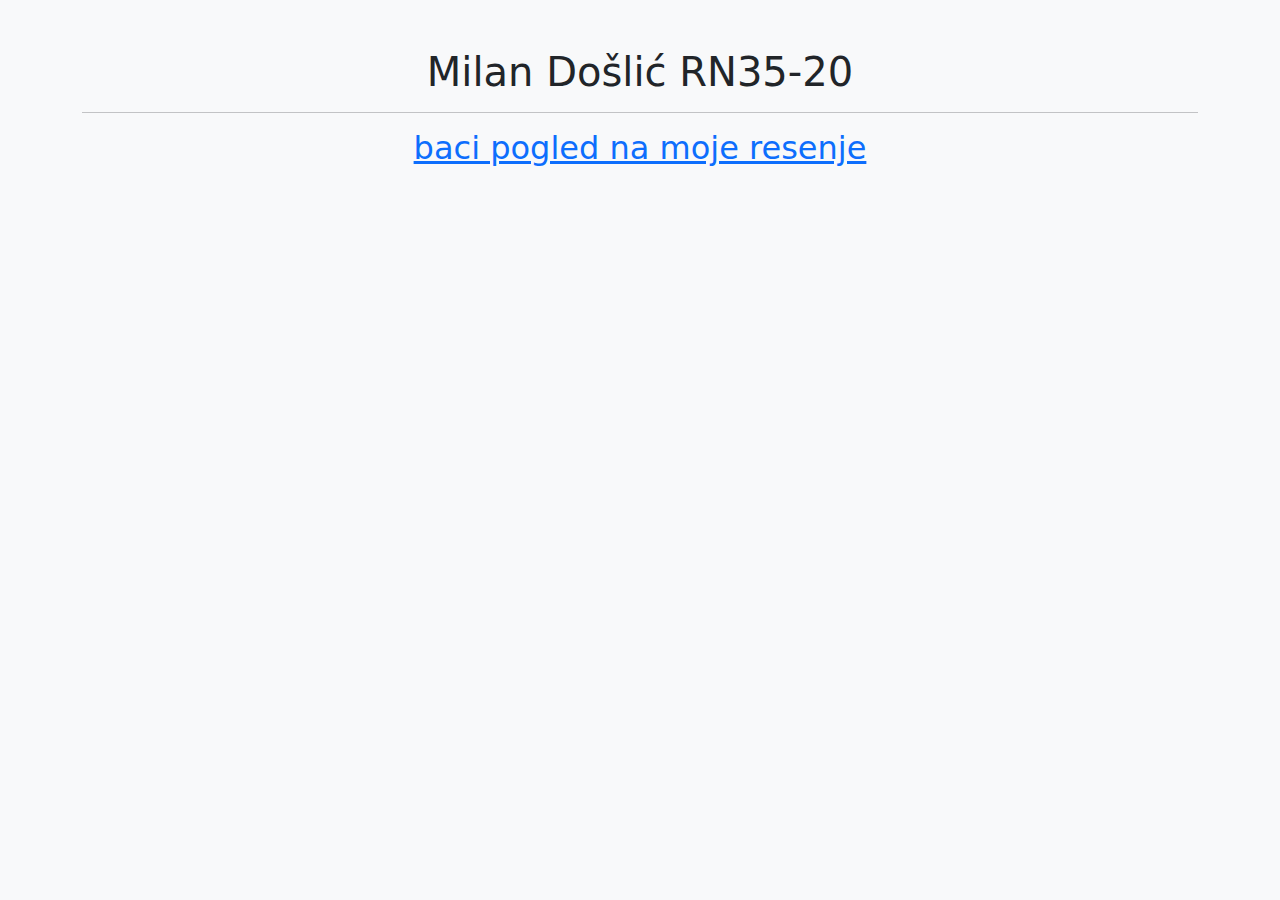
<file: index.html>
<!DOCTYPE html>
<html lang="en">
<head>
  <title>mdoslic3520rn</title>
  <meta charset="utf-8">
  <meta name="viewport" content="width=device-width, initial-scale=1">
  <link href="https://cdn.jsdelivr.net/npm/bootstrap@5.2.3/dist/css/bootstrap.min.css" rel="stylesheet">
  <script src="https://cdn.jsdelivr.net/npm/bootstrap@5.2.3/dist/js/bootstrap.bundle.min.js"></script>
</head>
<body class=" bg-light">

    <div class="container">
        <h1 class="mt-5 text-center">Milan Došlić RN35-20</h1>
        <hr>
        <h2 class="mt-3 text-center"><a href="ponuda.html">baci pogled na moje resenje</a></h2>
    </div>

</body>
</html>
</file>
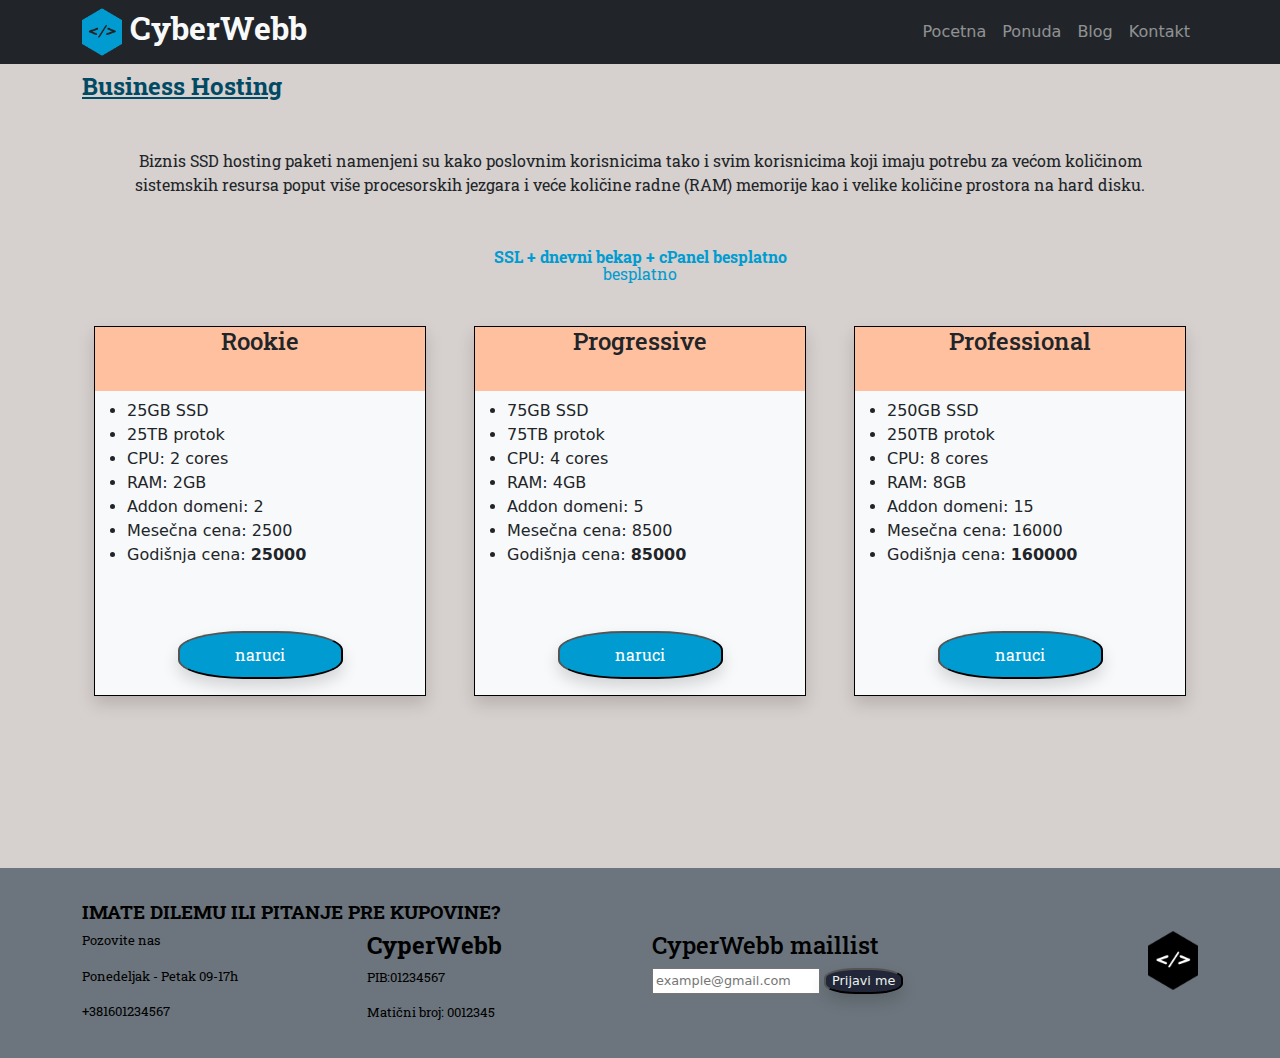
<file: business_hosting.html>
<html>
    <head>
        <title>CyperWebb</title>
        <!-- Bootstrap link -->
        <link rel="stylesheet" href="https://cdn.jsdelivr.net/npm/bootstrap@4.3.1/dist/css/bootstrap.min.css" integrity="sha384-ggOyR0iXCbMQv3Xipma34MD+dH/1fQ784/j6cY/iJTQUOhcWr7x9JvoRxT2MZw1T" crossorigin="anonymous">
        <link href="https://cdn.jsdelivr.net/npm/bootstrap@5.2.3/dist/css/bootstrap.min.css" rel="stylesheet" />
        <script src="https://cdn.jsdelivr.net/npm/bootstrap@5.2.3/dist/js/bootstrap.bundle.min.js"></script>
        <!-- Font links -->
        <link rel="preconnect" href="https://fonts.googleapis.com">
        <link rel="preconnect" href="https://fonts.gstatic.com" crossorigin>
        <link href="https://fonts.googleapis.com/css2?family=Roboto+Slab:wght@100;300;400;500;700&display=swap" rel="stylesheet">        <!-- My css -->
        <link rel="stylesheet" href="main.css">


    </head>
    <body class="bg-light">
        <!-- Navbar -->
        <div id="navBar">
            <nav class="navbar navbar-expand-sm navbar-dark bg-dark">
                <div class="container">
                    <img src="img/logoC.png"  alt="CyberWebb" class="logo">
                    <h1 class="fw-bold text-light ml-2">CyberWebb</h1>
                  <button class="navbar-toggler" type="button" data-bs-toggle="collapse" data-bs-target="#mynavbar">
                    <span class="navbar-toggler-icon"></span>
                  </button>
                  <div class="collapse navbar-collapse" id="mynavbar">
                    <ul class="navbar-nav ms-auto text-center">
                      <li class="nav-item">
                        <a class="nav-link" href="#">Pocetna</a>
                      </li>
                      <li class="nav-item">
                        <a class="nav-link" href="ponuda.html">Ponuda</a>
                      </li>
                      <li class="nav-item">
                        <a class="nav-link" href="#">Blog</a>
                      </li>
                      <li class="nav-item">
                        <a class="nav-link" href="#">Kontakt</a>
                      </li>
                    </ul>
                  </div>
                </div>
              </nav>
        </div>

        <!-- Glavni -->
        <div class="container-fluid myGray pb-5">
            <div class="container pb-5">
                <h2 class="fw-bold text-decoration-underline pt-2" id="naslovWH">Business Hosting</h2>

                <div class="col-sm-12">
                    <p class="text-center mt-5">Biznis SSD hosting paketi namenjeni su kako poslovnim korisnicima tako i svim korisnicima koji imaju potrebu za većom količinom sistemskih resursa poput više procesorskih jezgara i veće količine radne (RAM) memorije kao i velike količine prostora na hard disku.
                    </p>
                </div>
                
                <!-- Svi paketi imaju dnevni backup, besplatan ssl sertifikat, cPanel -->
                <div class="col-sm-12">
                    <p class="fw-bold blueText mt-5 text-center">SSL + dnevni bekap + cPanel
                        besplatno</p>
                    <p class="blueText text-center" id="besplatno">besplatno</p>
                </div>

                <!-- rectangles -->
                <div class="row pb-5">
                    <div class="col-md-4 col-sm-12 col-xs12 text-center mb-1 p-4">
                        <div class="shadow r bg-light">
                            <div class="rTitle">
                                <h2>Rookie</h2>
                            </div>
                            <ul class="text-left mt-2">
                                <li>25GB SSD</li>
                                <li>25TB protok</li>
                                <li>CPU: 2 cores</li>
                                <li>RAM: 2GB</li>
                                <li>Addon domeni: 2</li>
                                <li>Mesečna cena: 2500</li>
                                <li>Godišnja cena: <b>25000</b></li>
                            </ul>
                            <button class="shadow mt-5 robotoWhite rButton text-center">naruci</button>
                        </div>
                    </div>
                    <div class="col-md-4 col-sm-12 col-xs12 text-center mb-1 p-4">
                        <div class="shadow r bg-light">
                            <div class="rTitle">
                                <h2>Progressive</h2>
                            </div>
                            <ul class="text-left mt-2">
                                <li>75GB SSD</li>
                                <li>75TB protok</li>
                                <li>CPU: 4 cores</li>
                                <li>RAM: 4GB</li>
                                <li>Addon domeni: 5</li>
                                <li>Mesečna cena: 8500</li>
                                <li>Godišnja cena: <b>85000</b></li>
                            </ul>
                            <button class="shadow mt-5 robotoWhite rButton text-center">naruci</button>    
                        </div>
                    </div>
                    <div class="col-md-4 col-sm-12 col-xs12 text-center mb-1 p-4">
                        <div class="shadow r bg-light">
                            <div class="rTitle">
                                <h2>Professional</h2>
                            </div>
                            <ul class="text-left mt-2">
                                <li>250GB SSD</li>
                                <li>250TB protok</li>
                                <li>CPU: 8 cores</li>
                                <li>RAM: 8GB</li>
                                <li>Addon domeni: 15</li>
                                <li>Mesečna cena: 16000</li>
                                <li>Godišnja cena: <b>160000</b></li>
                            </ul>
                            <button class="shadow mt-5 robotoWhite rButton text-center">naruci</button>    
                        </div>
                    </div>
                </div>
            </div>
        </div>

        <!-- Footer -->
        <div class="footerDiv1 bg-secondary">
            <div class="container">
                <div class="row">
                    <h2 class="robotoBlack"><b>IMATE DILEMU ILI PITANJE PRE KUPOVINE?</b></h2>
                </div>
                <div class="row">
                    <div class="col-lg-3">
                        <p class="robotoBlack">Pozovite nas</p>
                        <p class="robotoBlack">Ponedeljak - Petak 09-17h</p>
                        <p class="robotoBlack">+381601234567</p>
                    </div>
                    <div class="col-lg-3">
                        <h4 class="robotoBlack"><b>CyperWebb</b></h4>
                        <p class="robotoBlack">PIB:01234567</p>
                        <p class="robotoBlack">Matični broj: 0012345</p>
                    </div>
                    <div class="col-lg-3">
                        <h4 class="robotoBlack">CyperWebb maillist</h4>
                        <input class="mb-1" type="text" name="maillistTF" placeholder="example@gmail.com" required>
                        <button type="submit" class="shadow fButton">Prijavi me</button>
                    </div>
                    <div class="col-lg-3">
                        <img src="img/logoBW.png" class="float-right" alt="CyperWebb logo black and white" width="50vw">
                    </div>
                </div>
            </div>
        </div>


    </body>
</html>
</file>
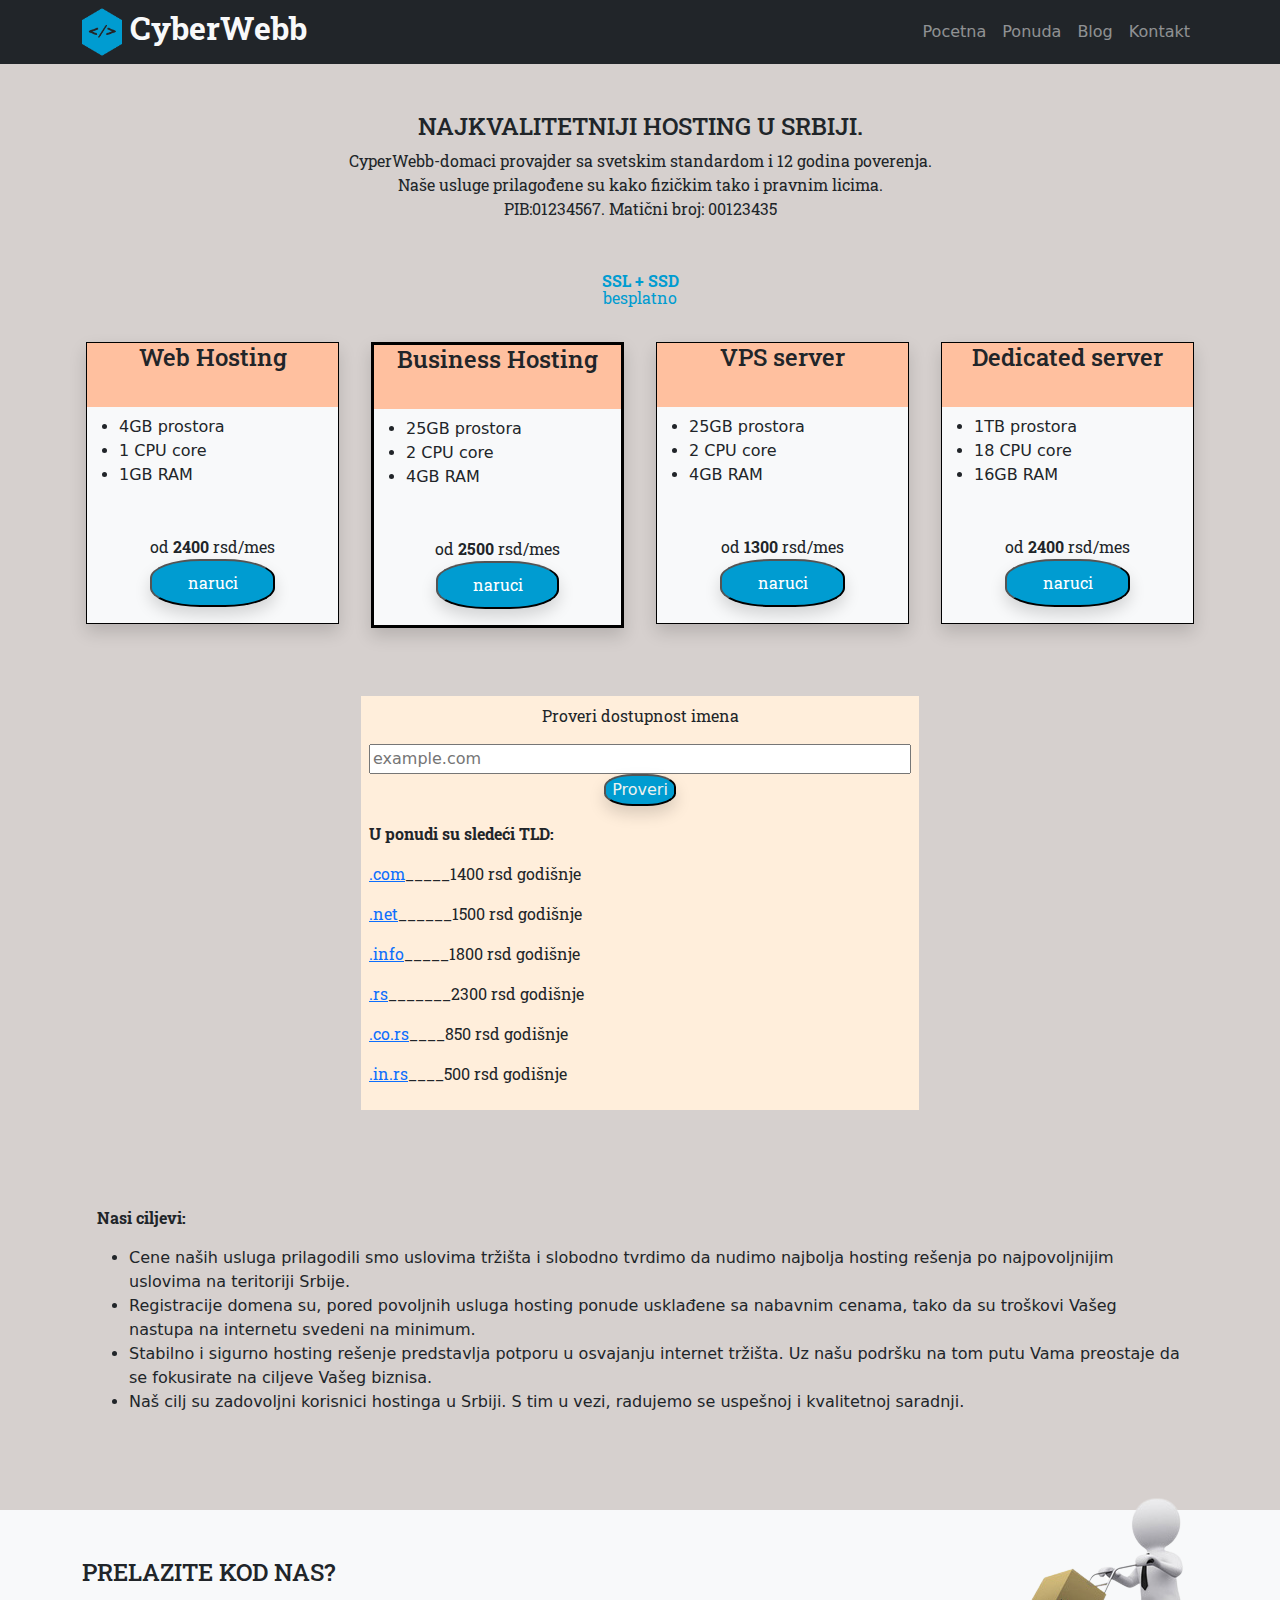
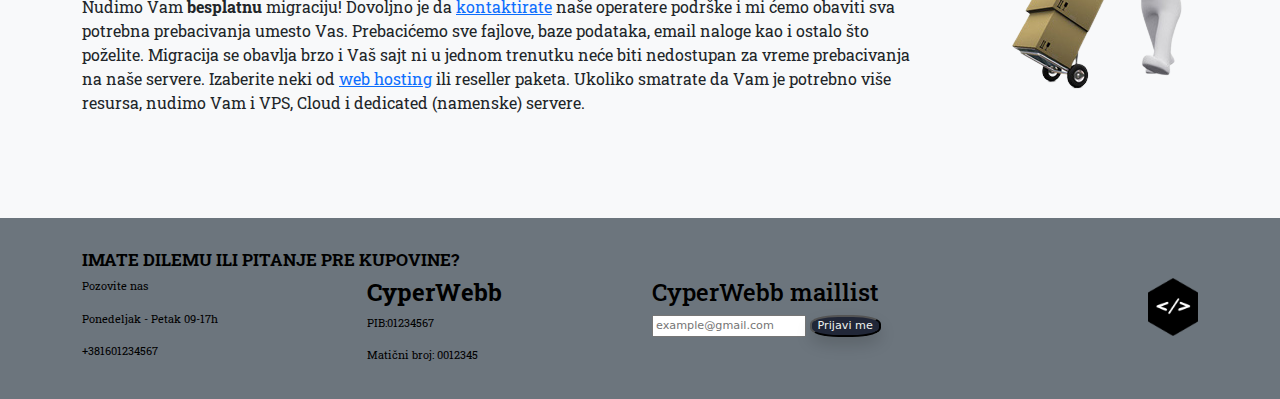
<file: ponuda.html>
<html>
    <head>
        <title>CyperWebb</title>
        <!-- Bootstrap link -->
        <link rel="stylesheet" href="https://cdn.jsdelivr.net/npm/bootstrap@4.3.1/dist/css/bootstrap.min.css" integrity="sha384-ggOyR0iXCbMQv3Xipma34MD+dH/1fQ784/j6cY/iJTQUOhcWr7x9JvoRxT2MZw1T" crossorigin="anonymous">
        <link href="https://cdn.jsdelivr.net/npm/bootstrap@5.2.3/dist/css/bootstrap.min.css" rel="stylesheet" />
        <script src="https://cdn.jsdelivr.net/npm/bootstrap@5.2.3/dist/js/bootstrap.bundle.min.js"></script>
        <!-- Font links -->
        <link rel="preconnect" href="https://fonts.googleapis.com">
        <link rel="preconnect" href="https://fonts.gstatic.com" crossorigin>
        <link href="https://fonts.googleapis.com/css2?family=Roboto+Slab:wght@100;300;400;500;700&display=swap" rel="stylesheet">        <!-- My css -->
        <link rel="stylesheet" href="main.css">


    </head>
    <body class="bg-light">
        <!-- Navbar -->
        <div id="navBar">
            <nav class="navbar navbar-expand-sm navbar-dark bg-dark">
                <div class="container">
                    <img src="img/logoC.png"  alt="CyberWebb" class="logo">
                    <h1 class="fw-bold text-light ml-2">CyberWebb</h1>
                  <button class="navbar-toggler" type="button" data-bs-toggle="collapse" data-bs-target="#mynavbar">
                    <span class="navbar-toggler-icon"></span>
                  </button>
                  <div class="collapse navbar-collapse" id="mynavbar">
                    <ul class="navbar-nav ms-auto text-center">
                      <li class="nav-item">
                        <a class="nav-link" href="#">Pocetna</a>
                      </li>
                      <li class="nav-item">
                        <a class="nav-link" href="ponuda.html">Ponuda</a>
                      </li>
                      <li class="nav-item">
                        <a class="nav-link" href="#">Blog</a>
                      </li>
                      <li class="nav-item">
                        <a class="nav-link" href="#">Kontakt</a>
                      </li>
                    </ul>
                  </div>
                </div>
              </nav>
        </div>

        <!-- Glavni -->
        <div class="container-fluid myGray mb-5 pb-5">
            <div class="container">
                <div class="col-sm-12">
                    <h2 class="text-center pt-5">NAJKVALITETNIJI HOSTING U SRBIJI.</h2>
                    <p class="text-center mt-2">CyperWebb-domaci provajder sa svetskim standardom i 12 godina poverenja.</p>
                    <p class="text-center najHosting">Naše usluge prilagođene su kako fizičkim tako i pravnim licima.</p>
                    <p class="text-center najHosting">PIB:01234567. Matični broj: 00123435</p>
                </div>

                
                <div class="col-sm-12">
                    <p class="fw-bold blueText mt-5 text-center">SSL + SSD</p>
                    <p class="blueText text-center" id="besplatno">besplatno</p>
                </div>

                <!-- rectangles -->
                <div class="row">
                    <div class="col-md-3 col-sm-6 col-xs12 text-center mb-1 p-3">
                        <div class="shadow r bg-light">
                            <div class="rTitle">
                                <h2>Web Hosting</h2>
                            </div>
                            <ul class="text-left mt-2">
                                <li>4GB prostora</li>
                                <li>1 CPU core</li>
                                <li>1GB RAM</li>
                            </ul>
                            <p class="mb-0 mt-5">od <b>2400</b> rsd/mes</p>
                            <button onclick="location.href='web_hosting.html'" type="button" class="shadow mt-0 robotoWhite rButton text-center">naruci</button>    
                        </div>
                    </div>
                    <div class="col-md-3 col-sm-6 col-xs12 text-center mb-1 p-3">
                        <div class="shadow rBH bg-light">
                            <div class="rTitle">
                                <h2>Business Hosting</h2>
                            </div>
                            <ul class="text-left mt-2">
                                <li>25GB prostora</li>
                                <li>2 CPU core</li>
                                <li>4GB RAM</li>
                            </ul>
                            <p class="mb-0 mt-5">od <b>2500</b> rsd/mes</p>
                            <button onclick="location.href='business_hosting.html'" type="button" class="shadow mt-0 robotoWhite rButton text-center">naruci</button>    
                        </div>
                    </div>
                    <div class="col-md-3 col-sm-6 col-xs12 text-center mb-1 p-3">
                        <div class="shadow r bg-light">
                            <div class="rTitle">
                                <h2>VPS server</h2>
                            </div>
                            <ul class="text-left mt-2">
                                <li>25GB prostora</li>
                                <li>2 CPU core</li>
                                <li>4GB RAM</li>
                            </ul>
                            <p class="mb-0 mt-5">od <b>1300</b> rsd/mes</p>
                            <button class="shadow mt-0 robotoWhite rButton text-center">naruci</button>    
                        </div>
                    </div>
                    <div class="col-md-3 col-sm-6 col-xs12 text-center mb-1 p-3">
                        <div class="shadow r bg-light">
                            <div class="rTitle">
                                <h2>Dedicated server</h2>
                            </div>
                            <ul class="text-left mt-2">
                                <li>1TB prostora</li>
                                <li>18 CPU core</li>
                                <li>16GB RAM</li>
                            </ul>
                            <p class="mb-0 mt-5">od <b>2400</b> rsd/mes</p>
                            <button class="shadow mt-0 robotoWhite rButton text-center">naruci</button>    
                        </div>
                    </div>
                </div>

                <!-- Provera domena -->
                <div class="text-center mt-5 col-sm-12 p-2" id="proveraDomena">
                    <p>Proveri dostupnost imena</p>
                    <input style="width: 100%;" class="ms-auto"  type="text" name="domenTF" placeholder="example.com" required>
                    <button type="submit" class="pButton shadow">Proveri</button>
                    <p class="fw-bold mt-3 text-left">U ponudi su sledeći TLD:</p>
                    <div class="text-left">
                        <p><a href="#">.com</a>_____1400 rsd godišnje</p>
                        <p><a href="#">.net</a>______1500 rsd godišnje</p>
                        <p><a href="#">.info</a>_____1800 rsd godišnje</p>
                        <p><a href="#">.rs</a>_______2300 rsd godišnje</p>
                        <p><a href="#">.co.rs</a>____850 rsd godišnje </p>
                        <p><a href="#">.in.rs</a>____500 rsd godišnje</p>
                    </div>
                </div>

                <!-- Ciljevi -->
                <div class="mt-5 pt-5 mb-5 text-left col-sm-12">
                    <p class="fw-bold">Nasi ciljevi:</p>
                    <ul class="text-left mt-2">
                        <li>Cene naših usluga prilagodili smo uslovima tržišta i slobodno tvrdimo da nudimo najbolja hosting rešenja po najpovoljnijim uslovima na teritoriji Srbije.</li>
                        <li>Registracije domena su, pored povoljnih usluga hosting ponude usklađene sa nabavnim cenama, tako da su troškovi Vašeg nastupa na internetu svedeni na minimum.</li>
                        <li>Stabilno i sigurno hosting rešenje predstavlja potporu u osvajanju internet tržišta. Uz našu podršku na tom putu Vama preostaje da se fokusirate na ciljeve Vašeg biznisa.</li>
                        <li>Naš cilj su zadovoljni korisnici hostinga u Srbiji. S tim u vezi, radujemo se uspešnoj i kvalitetnoj saradnji.</li>
                    </ul>
                </div>
            </div>
        </div>
        
        <!-- Prelazite kod nas? -->
        <div class="container-fluid bg-light">
            <div class="container">
                <div class="row">
                    <div class="col-md-9 col-sm-6 text-left">
                        <h2>PRELAZITE KOD NAS?</h2>
                        <p id="prelazakT">Nudimo Vam <b>besplatnu</b> migraciju! Dovoljno je da <a href="#">kontaktirate</a> naše operatere podrške i mi ćemo obaviti sva potrebna prebacivanja umesto Vas. Prebacićemo sve fajlove, baze podataka, email naloge kao i ostalo što poželite. Migracija se obavlja brzo i Vaš sajt ni u jednom trenutku neće biti nedostupan za vreme prebacivanja na naše servere. Izaberite neki od <a href="web_hosting.html">web hosting</a> ili reseller paketa. Ukoliko smatrate da Vam je potrebno više resursa, nudimo Vam i VPS, Cloud i dedicated (namenske) servere.</p>
                    </div>
                    <div class="col-md-3 col-sm-6 text-right">
                        <img src="img/migracija.png" class="float-right float-top" alt="Migracija" id="migracija">
                    </div>
                </div>
            </div>
        </div>

        
          <!-- Footer -->
        <div class="footerDiv bg-secondary">
            <div class="container">
                <div class="row">
                    <h2 class="robotoBlack"><b>IMATE DILEMU ILI PITANJE PRE KUPOVINE?</b></h2>
                </div>
                <div class="row">
                    <div class="col-lg-3">
                        <p class="robotoBlack">Pozovite nas</p>
                        <p class="robotoBlack">Ponedeljak - Petak 09-17h</p>
                        <p class="robotoBlack">+381601234567</p>
                    </div>
                    <div class="col-lg-3">
                        <h4 class="robotoBlack"><b>CyperWebb</b></h4>
                        <p class="robotoBlack">PIB:01234567</p>
                        <p class="robotoBlack">Matični broj: 0012345</p>
                    </div>
                    <div class="col-lg-3">
                        <h4 class="robotoBlack">CyperWebb maillist</h4>
                        <input class="mb-1" type="text" name="maillistTF" placeholder="example@gmail.com" required>
                        <button type="submit" class="shadow fButton">Prijavi me</button>
                    </div>
                    <div class="col-lg-3">
                        <img src="img/logoBW.png" class="float-right" alt="CyperWebb logo black and white" width="50vw">
                    </div>
                </div>
            </div>
        </div>


    </body>
</html>
</file>
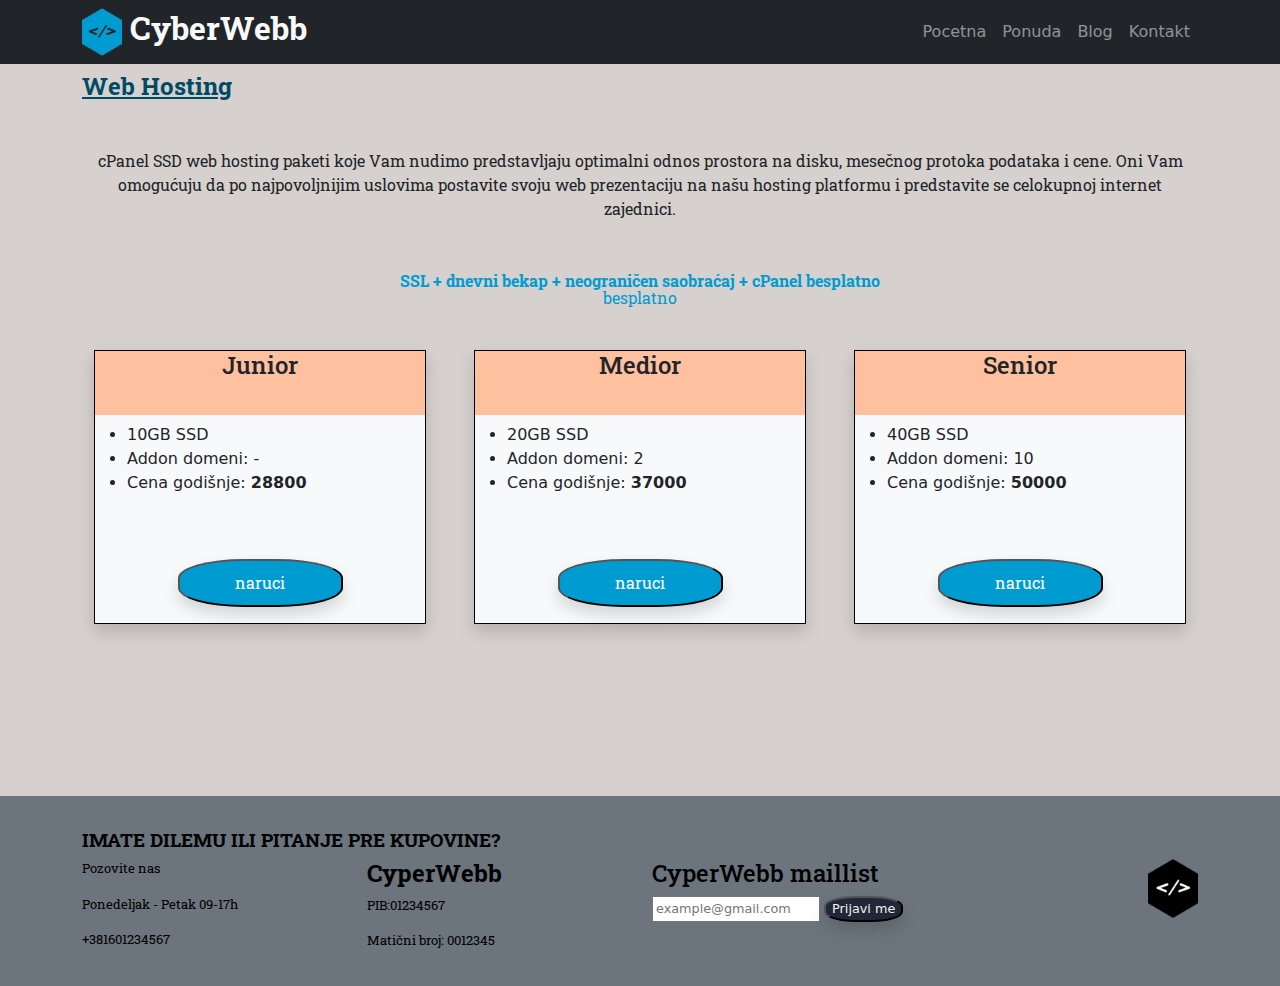
<file: web_hosting.html>
<html>
    <head>
        <title>CyperWebb</title>
        <!-- Bootstrap link -->
        <link rel="stylesheet" href="https://cdn.jsdelivr.net/npm/bootstrap@4.3.1/dist/css/bootstrap.min.css" integrity="sha384-ggOyR0iXCbMQv3Xipma34MD+dH/1fQ784/j6cY/iJTQUOhcWr7x9JvoRxT2MZw1T" crossorigin="anonymous">
        <link href="https://cdn.jsdelivr.net/npm/bootstrap@5.2.3/dist/css/bootstrap.min.css" rel="stylesheet" />
        <script src="https://cdn.jsdelivr.net/npm/bootstrap@5.2.3/dist/js/bootstrap.bundle.min.js"></script>
        <!-- Font links -->
        <link rel="preconnect" href="https://fonts.googleapis.com">
        <link rel="preconnect" href="https://fonts.gstatic.com" crossorigin>
        <link href="https://fonts.googleapis.com/css2?family=Roboto+Slab:wght@100;300;400;500;700&display=swap" rel="stylesheet">        <!-- My css -->
        <link rel="stylesheet" href="main.css">


    </head>
    <body class="bg-light">
        <!-- Navbar -->
        <div id="navBar">
            <nav class="navbar navbar-expand-sm navbar-dark bg-dark">
                <div class="container">
                    <img src="img/logoC.png"  alt="CyberWebb" class="logo">
                    <h1 class="fw-bold text-light ml-2">CyberWebb</h1>
                  <button class="navbar-toggler" type="button" data-bs-toggle="collapse" data-bs-target="#mynavbar">
                    <span class="navbar-toggler-icon"></span>
                  </button>
                  <div class="collapse navbar-collapse" id="mynavbar">
                    <ul class="navbar-nav ms-auto text-center">
                      <li class="nav-item">
                        <a class="nav-link" href="#">Pocetna</a>
                      </li>
                      <li class="nav-item">
                        <a class="nav-link" href="ponuda.html">Ponuda</a>
                      </li>
                      <li class="nav-item">
                        <a class="nav-link" href="#">Blog</a>
                      </li>
                      <li class="nav-item">
                        <a class="nav-link" href="#">Kontakt</a>
                      </li>
                    </ul>
                  </div>
                </div>
              </nav>
        </div>

        <!-- Glavni -->
        <div class="container-fluid myGray pb-5">
            <div class="container pb-5">
                <h2 class="fw-bold text-decoration-underline pt-2" id="naslovWH">Web Hosting</h2>

                <div class="col-sm-12">
                    <p class="text-center mt-5">cPanel SSD web hosting paketi koje Vam nudimo predstavljaju optimalni odnos prostora na disku, mesečnog protoka podataka i cene. Oni Vam omogućuju da po najpovoljnijim uslovima postavite svoju web prezentaciju na našu hosting platformu i predstavite se celokupnoj internet zajednici.</p>
                </div>
                
                <div class="col-sm-12">
                    <p class="fw-bold blueText mt-5 text-center">SSL + dnevni bekap + neograničen saobraćaj + cPanel
                        besplatno</p>
                    <p class="blueText text-center" id="besplatno">besplatno</p>
                </div>

                <!-- rectangles -->
                <div class="row pb-5 MY">
                    <div class="col-md-4 col-sm-12 col-xs12 text-center mb-1 p-4">
                        <div class="shadow r bg-light">
                            <div class="rTitle">
                                <h2>Junior</h2>
                            </div>
                            <ul class="text-left mt-2">
                                <li>10GB SSD</li>
                                <li>Addon domeni: -</li>
                                <li>Cena godišnje: <b>28800</b></li>
                            </ul>
                            <button class="shadow mt-5 robotoWhite rButton text-center">naruci</button>
                        </div>
                    </div>
                    <div class="col-md-4 col-sm-12 col-xs12 text-center mb-1 p-4">
                        <div class="shadow r bg-light">
                            <div class="rTitle">
                                <h2>Medior</h2>
                            </div>
                            <ul class="text-left mt-2">
                                <li>20GB SSD</li>
                                <li>Addon domeni: 2</li>
                                <li>Cena godišnje: <b>37000</b></li>
                            </ul>
                            <button class="shadow mt-5 robotoWhite rButton text-center">naruci</button>
                        </div>
                    </div>
                    <div class="col-md-4 col-sm-12 col-xs12 text-center mb-1 p-4">
                        <div class="shadow r bg-light">
                            <div class="rTitle">
                                <h2>Senior</h2>
                            </div>
                            <ul class="text-left mt-2">
                                <li>40GB SSD</li>
                                <li>Addon domeni: 10</li>
                                <li>Cena godišnje: <b>50000</b></li>
                            </ul>
                            <button class="shadow mt-5 robotoWhite rButton text-center">naruci</button>
                        </div>

                    </div>
                </div>
            </div>
        </div>

        <!-- Footer -->
        <div class="footerDiv1 bg-secondary">
            <div class="container">
                <div class="row">
                    <h2 class="robotoBlack"><b>IMATE DILEMU ILI PITANJE PRE KUPOVINE?</b></h2>
                </div>
                <div class="row">
                    <div class="col-lg-3">
                        <p class="robotoBlack">Pozovite nas</p>
                        <p class="robotoBlack">Ponedeljak - Petak 09-17h</p>
                        <p class="robotoBlack">+381601234567</p>
                    </div>
                    <div class="col-lg-3">
                        <h4 class="robotoBlack"><b>CyperWebb</b></h4>
                        <p class="robotoBlack">PIB:01234567</p>
                        <p class="robotoBlack">Matični broj: 0012345</p>
                    </div>
                    <div class="col-lg-3">
                        <h4 class="robotoBlack">CyperWebb maillist</h4>
                        <input class="mb-1" type="text" name="maillistTF" placeholder="example@gmail.com" required>
                        <button type="submit" class="shadow fButton">Prijavi me</button>
                    </div>
                    <div class="col-lg-3">
                        <img src="img/logoBW.png" class="float-right" alt="CyperWebb logo black and white" width="50vw">
                    </div>
                </div>
            </div>
        </div>


    </body>
</html>
</file>
<file: main.css>
/* NavBar elements */
.logo{
    height: 3em;
}

/* Content of the page elements */
.najHosting{
    margin-top: -1em;
}

#besplatno{
    margin-top: -1.4em;
}

.r{
    padding-bottom: 1em;
    border: 1px solid black;
    /* margin: 2px; */
}

.rBH{
    padding-bottom: 1em;
    border: 3px solid black;
    /* margin: 2px; */
}

.rTitle{
    background-color: #FFC09F;
    font-weight: bold;
    font-family: 'Roboto Slab', serif;
    text-align: center;
    vertical-align: center;
    height: 4em;
}

.rButton{
    background-color: #009CD1;
    border-radius: 40%;
    margin-left: auto;
    margin-right: auto;
    height: 3em;
    width: 50%;
}

.pButton{
    background-color: #009CD1;
    color: #EDF2EF;
    border-radius: 40%;
    height: 2em;
}

/* Provera domena */
#proveraDomena{
    background-color: #FFEEDB;
    width: 50%;
    margin: auto;
}

.domen{
    text-align: left;
    width: 25%;
}
.dOstatak{
    text-align: right;
    width: 75%;
}

/* Migracija */
#prelazakT{
    margin-bottom: 4em;
}

#migracija{
    margin-top: -4em;
}

/* Web Hosting */
#naslovWH{
    width: fit-content;
    color: #004A64;
}

/* Footer */
.footerDiv{
    font-size: 70%;
    display: inline-block;
    width: 100%;
    margin-top: 3vw;
    padding-top: 2.5vw;
    padding-bottom: 1.5vw;
}

.footerDiv1{
    font-size: 80%;
    display: inline-block;
    width: 100%;
    padding-top: 2.5vw;
    padding-bottom: 1.5vw;
}

.fButton{
    background-color: #212738;
    color: #EDF2EF;
    border-radius: 40%;
    height: 2em;
}

/* General */
/* div{
    border: 1px solid black;
} */

h1{
    font-size: 2em;
}

h2{
    font-size: 1.5em;
}

h1,h2,h3,h4,p{
    font-family: 'Roboto Slab', serif;
}

.robotoWhite{
    color: white;
    font-family: 'Roboto Slab', serif;
}

.robotoBlack{
    color: black;
    font-family: 'Roboto Slab', serif;
}

/* Color Pallete */

.blueText{
    color: #009CD1;
}
.myGray{
    background-color: #D6D0CE;
}
</file>
